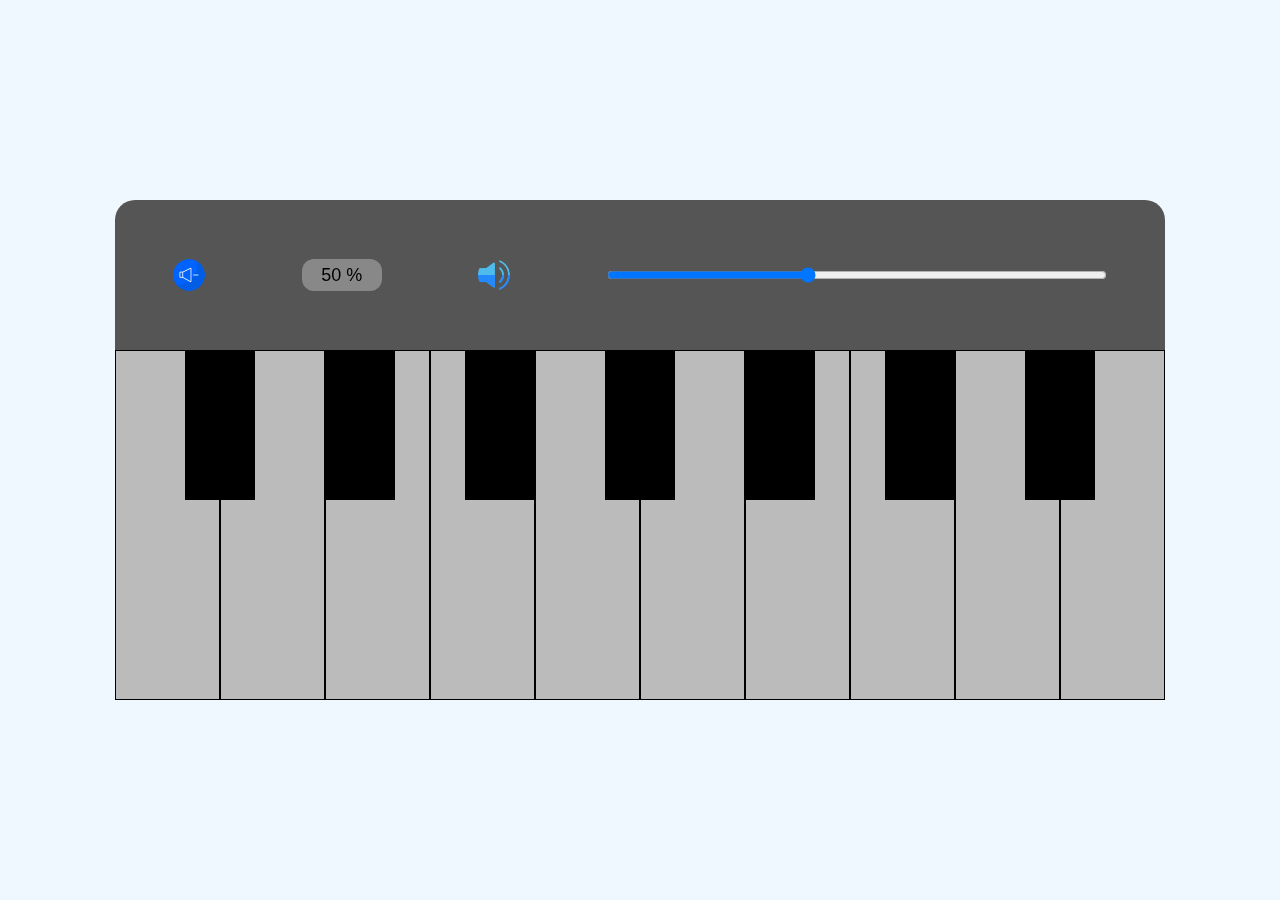
<file: index.html>
<!DOCTYPE html>
<html lang="en">
<head>
    <meta charset="UTF-8">
    <meta name="viewport" content="width=device-width, initial-scale=1.0">
    <link rel="stylesheet" href="style.css">
    <script src="script.js" defer></script>
    <title>Larvey Piano</title>
    <link rel="shortcut icon" href="/icons/soundcloud-logotype.png" type="image/x-icon">
</head>
<body>
    <section id="appendMusicNotes"></section>
    <div class="main">
        <div class="controls">
            <input type="button" value="" id="subVolume">
            <input type="text" name="range" id="volText" readonly="true">
            <input type="button" value="" id="addVolume">
            <input type="range" name="range" min="0" max="120" step="12" value="50" id="volRange">
        </div>     
        <div class="keys" id="keyStrokes">
           <section class="keyTop">
                <button class="blackKeys" id="d" onclick="runMusic('d')">
                    <p>D</p>
                </button>
                <button class="blackKeys" id="e" onclick="runMusic('e')">
                    <p>E</p>
                </button>
                <button class="blackKeys" id="y" onclick="runMusic('y')">
                    <p>Y</p>
                </button>
                <button class="blackKeys" id="h" onclick="runMusic('h')">
                    <p>H</p>
                </button>
                <button class="blackKeys" id="b" onclick="runMusic('b')">
                    <p>B</p>
                </button>
                <button class="blackKeys" id="g" onclick="runMusic('g')">
                    <p>G</p>
                </button>
                <button class="blackKeys" id="f" onclick="runMusic('f')">
                    <p>F</p>
                </button>
           </section>
           <section class="keyBottom">

                <button class="whiteKeys" id="j" onclick="runMusic('j')">
                    <p>J</p>
                </button>
                <button class="whiteKeys" id="k" onclick="runMusic('k')">
                    <p>K</p>
                </button>
                <button class="whiteKeys" id="l" onclick="runMusic('l')">
                    <p>L</p>
                </button>
                <button class="whiteKeys" id="o" onclick="runMusic('o')">
                    <p>O</p>
                </button>
                <button class="whiteKeys" id="p" onclick="runMusic('p')">
                    <p>P</p>
                </button>
                <button class="whiteKeys" id="s" onclick="runMusic('s')">
                    <p>S</p>
                </button>
                <button class="whiteKeys" id="t" onclick="runMusic('t')">
                    <p>T</p>
                </button>
                <button class="whiteKeys" id="u" onclick="runMusic('u')">
                    <p>U</p>
                </button>
                <button class="whiteKeys" id="w" onclick="runMusic('w')">
                    <p>W</p>
                </button>
                <button class="whiteKeys" id="a" onclick="runMusic('a')">
                    <p>A</p>
                </button>
           </section>
            


        </div>
    </div>
</body>
</html>
</file>
<file: style.css>
*,html,body{
    padding: 0;
    margin: 0;
    position: relative;
    box-sizing: border-box;
}
body{
    background-color: aliceblue;
    height: 100vh;
    width: 100vw;
    display: flex;
    flex-direction: column;
    align-items: center;
    justify-content: center;
    overflow: hidden;
}
button{
    outline:none;
    border:#333;
    border-width: 1px;
}
button:hover{
    transition: all linear 200ms;
}
.main{
    margin: 0 10px 0 10px;
    height: 500px;
    width: 1050px;
    border-radius: 20px 20px 0 0;
    position: relative;
    background: transparent;    
}
.controls{
    height: 150px;
    width: 100%;
    margin: 0;
    padding: 10px;
    background: #555;
    border-radius: 20px 20px 0 0;
    display: flex;
    align-items: center;
    justify-content: space-around;
}
.controls input{
    outline: none;
    border: none;
    background-color: transparent;
    border-radius: 50%;
}
#addVolume{
    height:32px;
    width: 32px;
    background-image: url('/icons/audio.png');
    background-position: center;
}
#subVolume{
    height: 32px;
    width: 32px; 
    background-image: url('/icons/sound.png');
    background-position: center;
}
#subVolume:active,#addVolume:active{

    background-clip: border-box;
    transform: scale(80%);
    transition: all ease-in 250ms;
}
#volText{
    height: 32px;
    width: 80px;
    background-color:rgb(255,255,255,.3);
    border-radius:12px ;
    font-size: large;
    font-weight:500;
    text-align: center;
    backdrop-filter: blur(10px);
}
#volRange{
    width:500px;
}

.keys{
    height: 350px;
    width:100%;
    margin: 0;
    padding: 0;
    border: none;
    outline: none;
    display: flex;
    row-gap: 2px;

}
.keyBottom{
    height:inherit;
    width: 100%;
    position: absolute;
    z-index: 5;
    display: flex;
    justify-content: space-between;
}
.keyBottom button{
    height: 100%;
    width:105px;
    background:#bbb;
    border: solid #000;
    border-width: 1px;
}
.keyTop{
    height:150px ;
    width:100%;
    position: absolute;
    z-index: 10;
    display: flex;
    justify-content: space-evenly;
    
    background-color:transparent;
}
.keyTop button{
    background-color: #000;
    height: inherit;
    width: 70px;
}
.keys button:active,.keys button:hover,.active{
    box-shadow: inset 10px 10px 10px 10px #888,
    inset 10px 10px 10px 10px #888,
    inset 10px 10px 10px 10px #888,
    inset 10px 10px 10px 10px #888
    ;
    /* background-color:#999; */
    backdrop-filter: blur(10px);
    border-top: transparent;
    border-bottom: transparent;
    border-right-width: 2px;
    border-left: transparent;
    transition: all ease-in-out 200ms;
}
.whiteKeys p{
    color:#000;
    position: absolute;
    right: 5px;
    bottom: 5px;
    text-align: center;
    visibility: hidden;
}
.blackKeys p{
    color:#fff;
    position: absolute;
    right: 5px;
    bottom: 5px;
    text-align: center;
    visibility: hidden;
}
</file>
